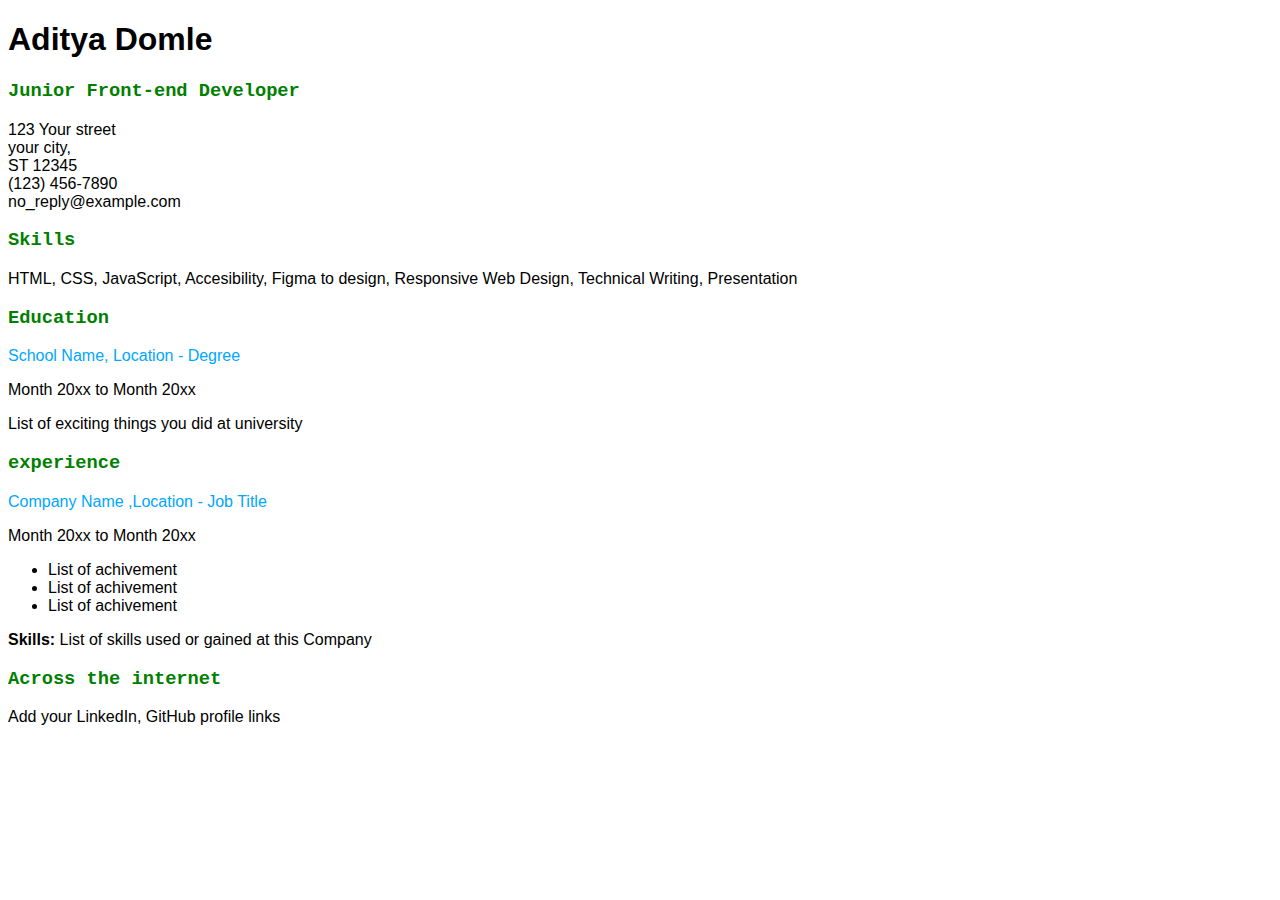
<file: 01 - Day 1 - Resume/index.html>
<!DOCTYPE html>
<html lang="en">

<head>
    <meta charset="UTF-8">
    <meta name="viewport" content="width=device-width, initial-scale=1.0">
    <title>CV</title>
    <style>
        body {
            font-family: 'Franklin Gothic Medium', 'Arial Narrow', Arial, sans-serif;
        }
    </style>
</head>

<body>
    <h1 style="font-family: 'Franklin Gothic Medium', 'Arial Narrow', Arial, sans-serif;">Aditya Domle</h1>
    <h3 style="color: green; font-family: 'Courier New', Courier, monospace;">Junior Front-end Developer</h3>
    <p>
    <div>123 Your street</div>
    <div> your city,</div>
    <div></div>ST 12345</div>
    <div> (123) 456-7890</div>
    <div> no_reply@example.com</div>
    </p>

    <h3 style="color: green; font-family: 'Courier New', Courier, monospace;">Skills</h3>
    <p>HTML, CSS, JavaScript, Accesibility, Figma to design, Responsive Web Design, Technical Writing, Presentation</p>

    <h3 style="color: green; font-family: 'Courier New', Courier, monospace;">Education</h3>
    <p style="color: rgb(0, 166, 255);">School Name, Location - Degree</p>
    <p>Month 20xx to Month 20xx</p>
    <div>
        <p>List of exciting things you did at university </p>
    </div>
    <h3 style="color: green; font-family: 'Courier New', Courier, monospace;">experience</h3>
    <p style="color: rgb(0, 166, 255);">Company Name ,Location - Job Title</p>
    <div>
        <p>
            Month 20xx to Month 20xx
        </p>
    </div>
    <ul>
        <li>List of achivement</li>
        <li>List of achivement</li>
        <li>List of achivement</li>
    </ul>
    <p><strong>Skills:</strong> List of skills used or gained at this Company</p>

    <h3 style="color: green; font-family: 'Courier New', Courier, monospace;">Across the internet</h3>
    <p>Add your LinkedIn, GitHub profile links</p>
</body>
</html>
</file>
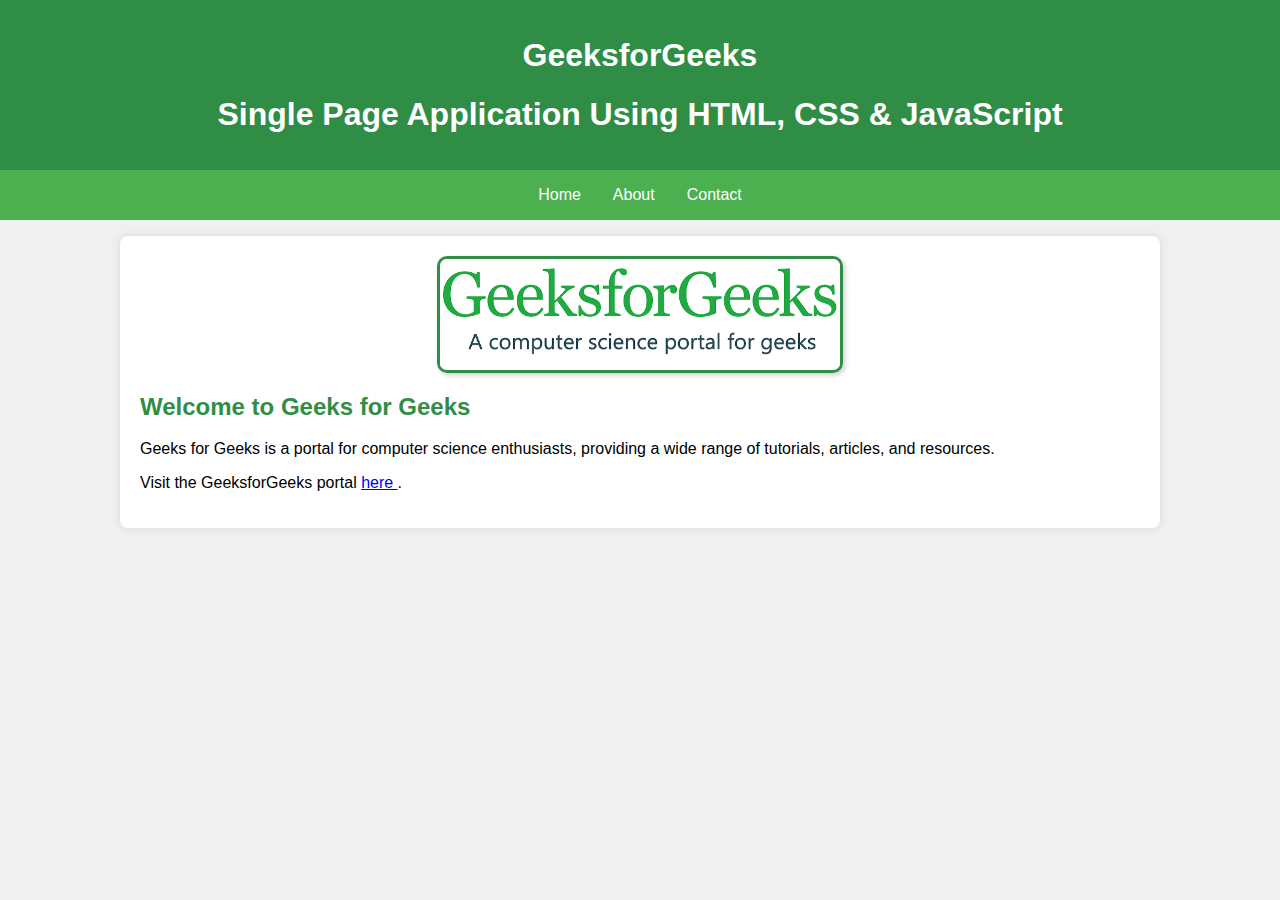
<file: 02 - Day 2 - GFG/index.html>
<!DOCTYPE html>
<html lang="en">

<head>
	<meta charset="UTF-8">
	<meta name="viewport" content="width=device-width, initial-scale=1.0">
	<link rel="stylesheet" href="style.css">
	<title>SPA app</title>
</head>

<body>
	<div id="app">
		<header>
			<h1>
				GeeksforGeeks
			</h1>
			<h1>
				Single Page Application Using
				HTML, CSS & JavaScript
			</h1>
		</header>
		<nav>
			<ul>
				<li>
					<a href="#" onclick="changeContent('home')">
						Home
					</a>
				</li>
				<li>
					<a href="#" onclick="changeContent('about')">
						About
					</a>
				</li>
				<li>
					<a href="#" onclick="changeContent('contact')">
						Contact
					</a>
				</li>
			</ul>
		</nav>
		<main>
			<div id="content">

				<img src="geeksforgeeks-12.png">
				<h2>Welcome to Geeks for Geeks</h2>
				<p>
					Geeks for Geeks is a portal for computer
					science enthusiasts, providing a wide range of
					tutorials, articles, and resources.
				</p>
				<p>
					Visit the GeeksforGeeks portal
					<a href="https://www.geeksforgeeks.org/" target="_blank">
						here
					</a>.
				</p>
			</div>
		</main>
	</div>
	<script src="script.js"></script>
</body>

</html>
</file>
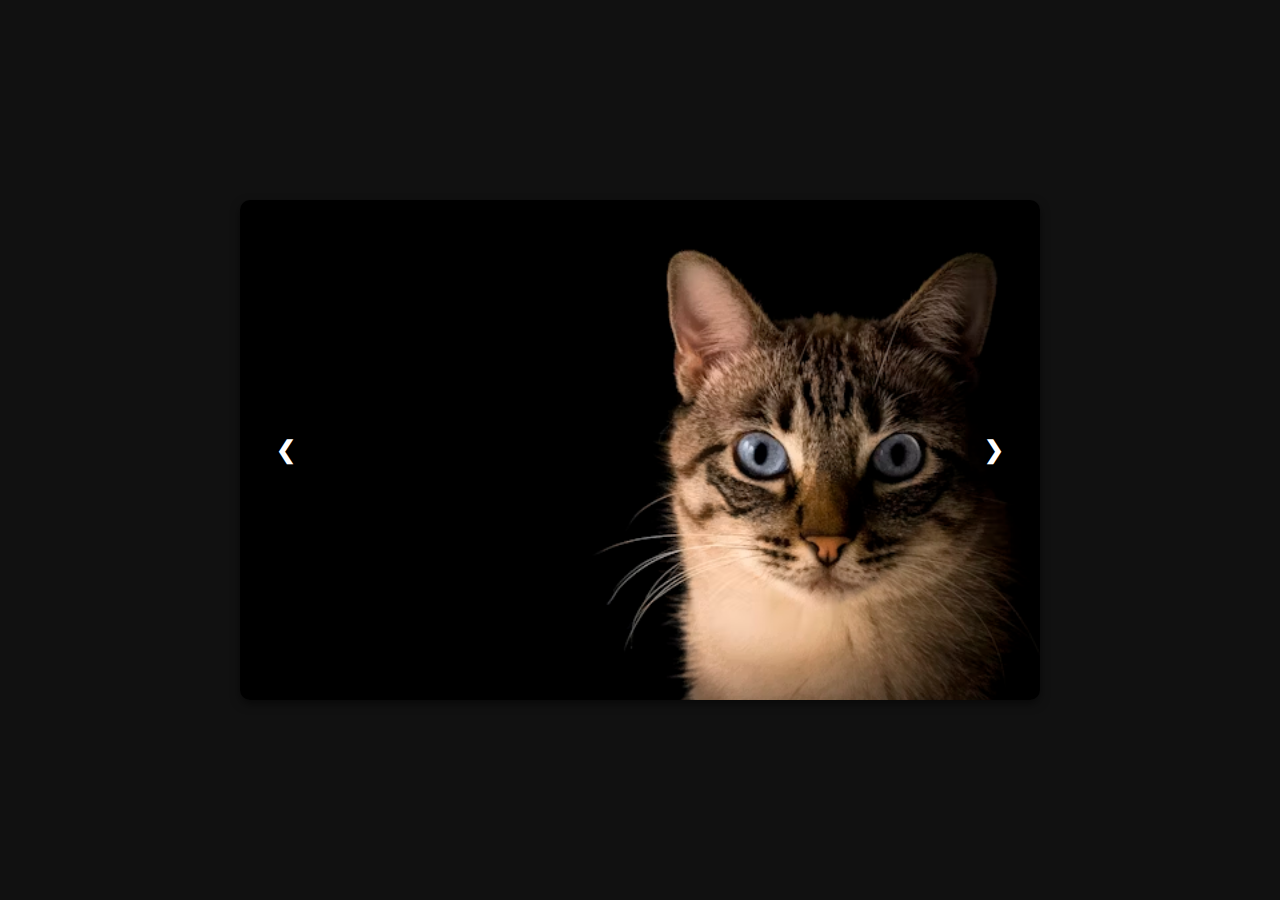
<file: 03 - Day 3 - Image Slideshow/index.html>
<!DOCTYPE html>
<html lang="en">

<head>
  <meta charset="UTF-8">
  <title>Image Slideshow</title>
  <style>
    body {
      margin: 0;
      font-family: Arial, sans-serif;
      background-color: #111;
      color: white;
      display: flex;
      justify-content: center;
      align-items: center;
      height: 100vh;
    }

    .slideshow-container {
      position: relative;
      width: 80%;
      max-width: 800px;
      height: 500px;
      overflow: hidden;
      border-radius: 10px;
      box-shadow: 0 4px 10px rgba(0, 0, 0, 0.5);
    }

    .slides {
      width: 100%;
      height: 100%;
      position: absolute;
      object-fit: cover;
      opacity: 0;
      transition: opacity 1s ease-in-out;
    }

    .active {
      opacity: 1;
    }

    /* Navigation buttons */
    .prev,
    .next {
      cursor: pointer;
      position: absolute;
      top: 50%;
      transform: translateY(-50%);
      padding: 16px;
      color: white;
      font-weight: bold;
      font-size: 24px;
      background-color: rgba(0, 0, 0, 0.5);
      border: none;
      user-select: none;
      border-radius: 50%;
    }

    .prev {
      left: 20px;
    }

    .next {
      right: 20px;
    }
  </style>
</head>

<body>

  <div class="slideshow-container">
    <img class="slides active" src="image1.jpg" alt="Slide 1">
    <img class="slides active" src="image2.jpg" alt="Slide 2">
    <img class="slides active" src="image3.jpg" alt="Slide 3">
    <img class="slides active" src="image4.jpg" alt="Slide 4">


    <button class="prev" onclick="changeSlide(-1)">&#10094;</button>
    <button class="next" onclick="changeSlide(1)">&#10095;</button>
  </div>

  <script>
    let slideIndex = 0;
    const slides = document.getElementsByClassName("slides");

    function showSlide(index) {
      for (let i = 0; i < slides.length; i++) {
        slides[i].classList.remove('active');
      }
      slides[index].classList.add('active');
    }

    function changeSlide(step) {
      slideIndex += step;
      if (slideIndex >= slides.length) { slideIndex = 0; }
      if (slideIndex < 0) { slideIndex = slides.length - 1; }
      showSlide(slideIndex);
    }

    function autoSlide() {
      changeSlide(1);
      setTimeout(autoSlide, 3000); // Change every 3 seconds
    }

    window.onload = function () {
      autoSlide();
    }
  </script>

</body>

</html>
</file>
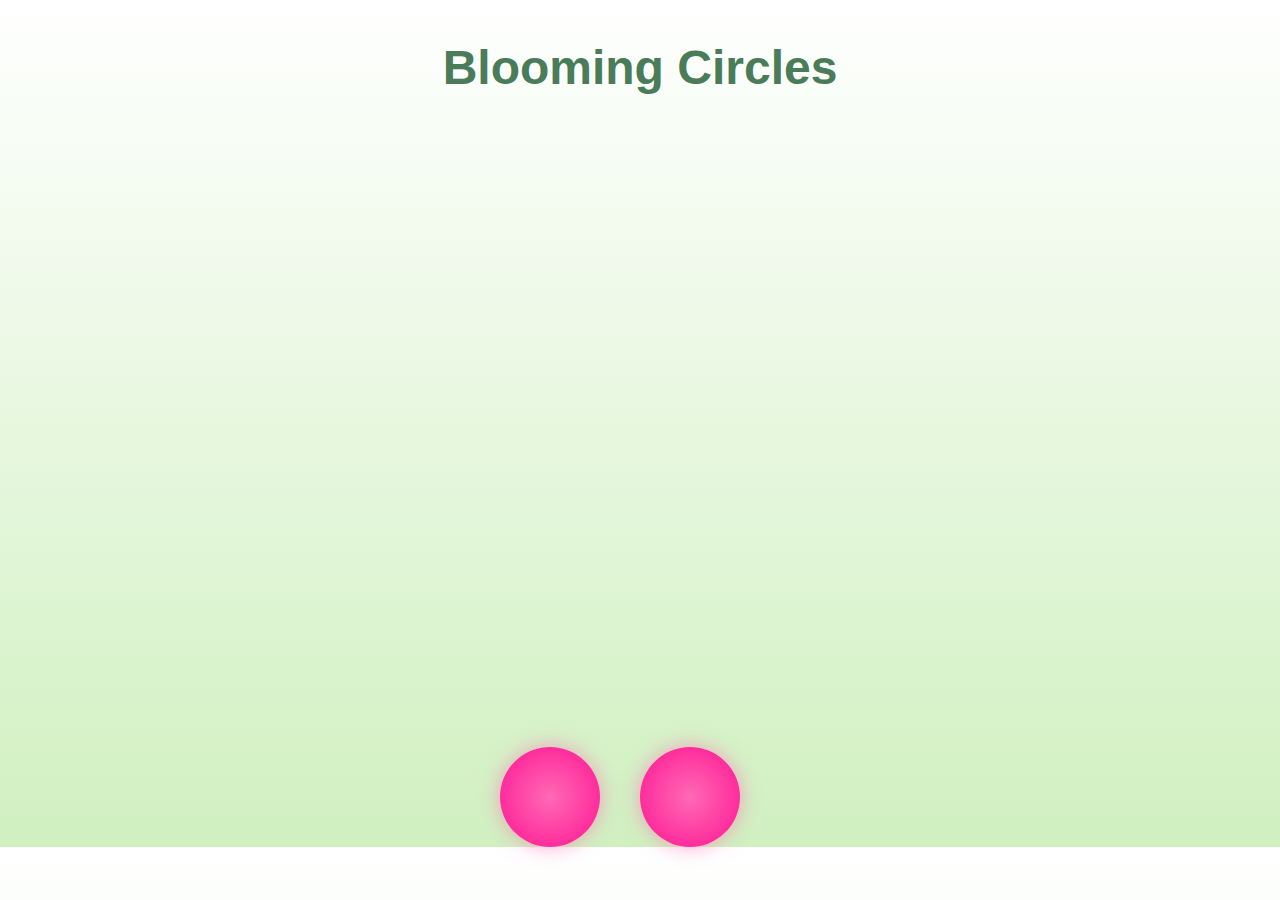
<file: 04 - Day 4 - Blooming flower/index.html>
<!DOCTYPE html>
<html lang="en">
<head>
  <meta charset="UTF-8" />
  <meta name="viewport" content="width=device-width, initial-scale=1.0"/>
  <title>Blooming Circles</title>
  <link rel="stylesheet" href="styles.css"/>
</head>
<body>
  <h1>Blooming Circles</h1>
  <div class="garden">
    <div class="flower" id="flower1"></div>
    <div class="flower" id="flower2"></div>
    <div class="flower" id="flower3"></div>
  </div>
  <script src="script.js"></script>
</body>
</html>
</file>
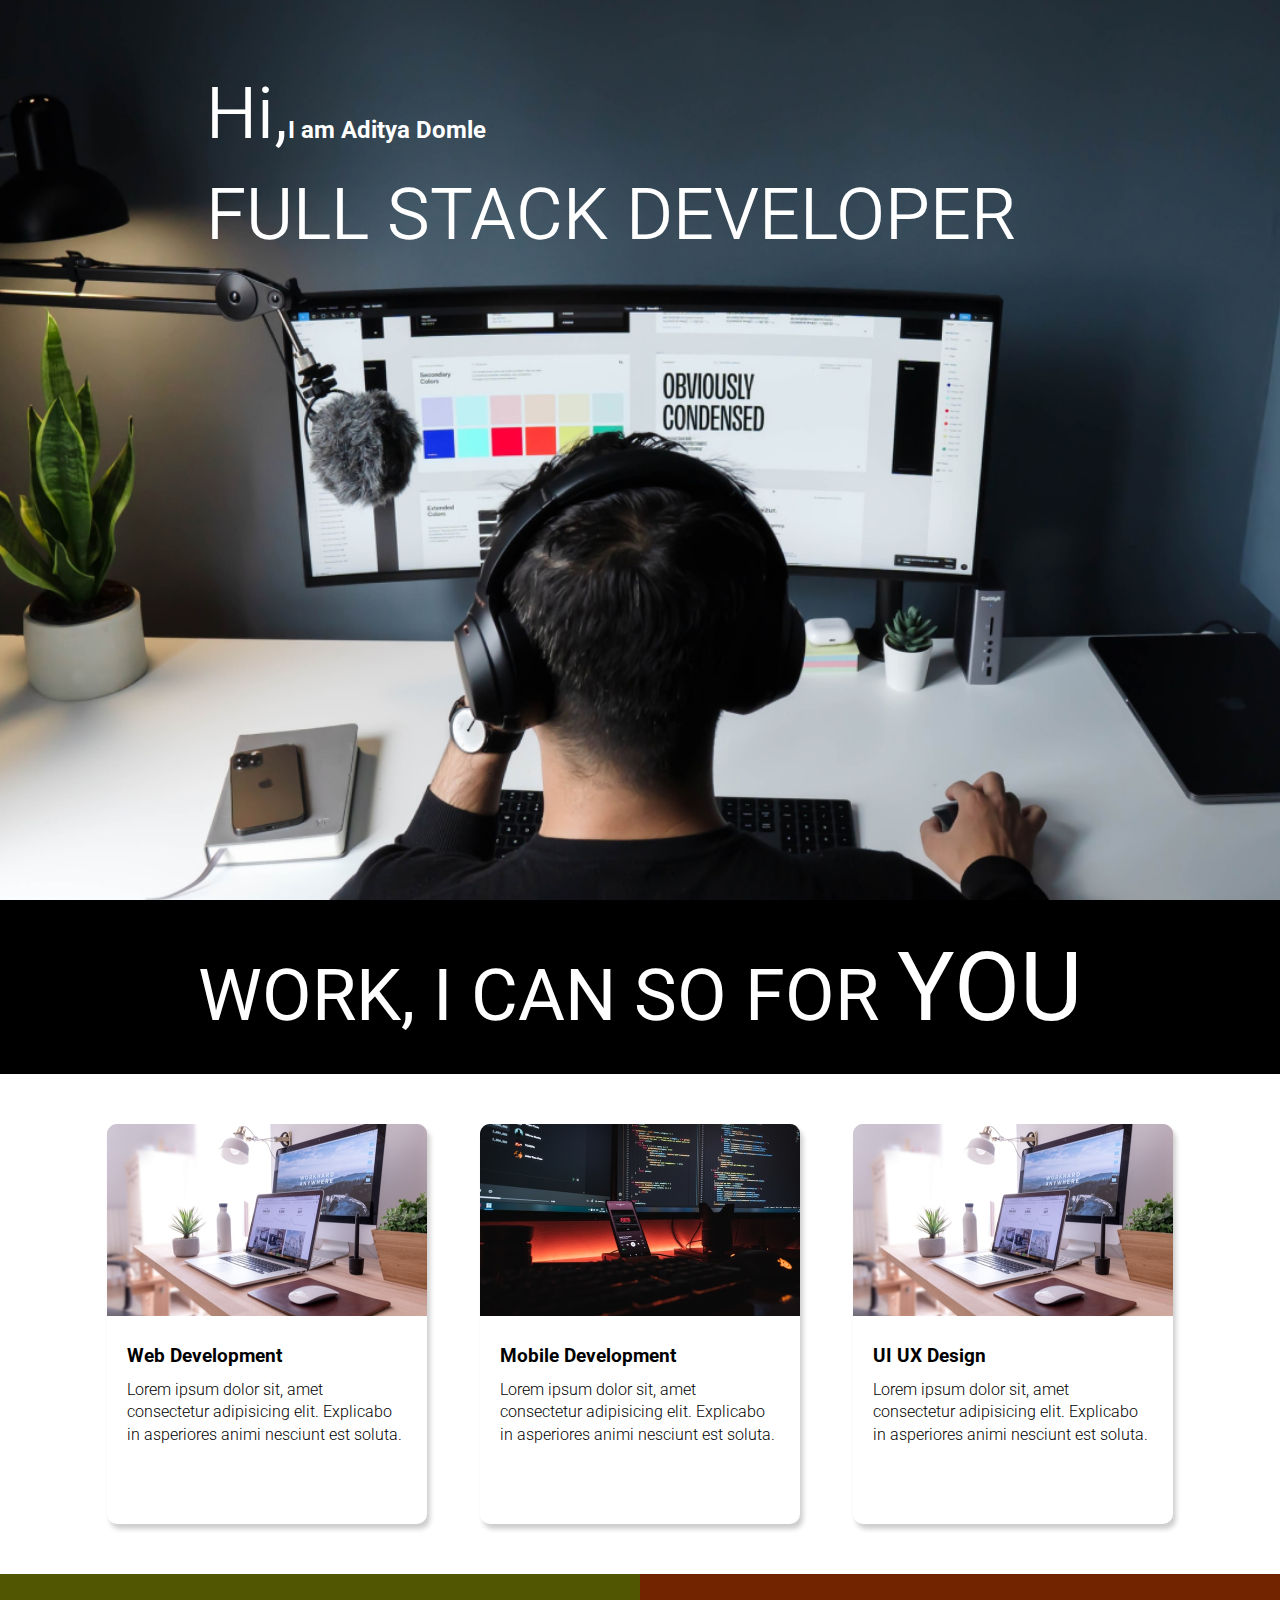
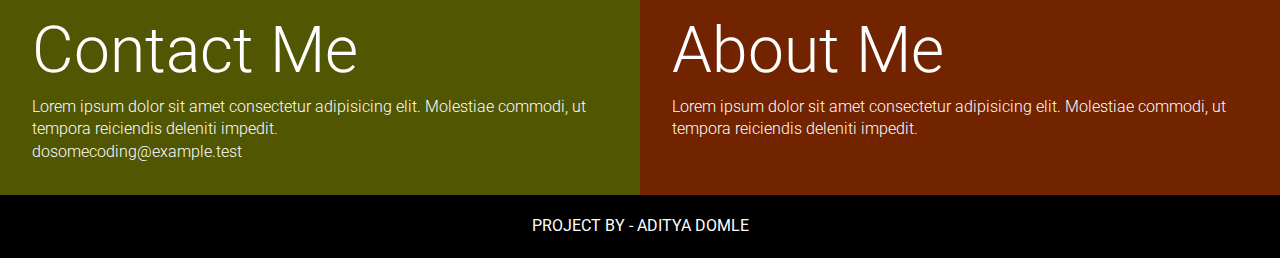
<file: 05 - Day 5 - Dev-Landing-Page/index.html>
<!DOCTYPE html>
<html lang="en">

<head>
    <meta charset="UTF-8">
    <meta name="viewport" content="width=device-width, initial-scale=1.0">
    <title>Developer | landing page</title>
    <link rel="stylesheet" href="style.css">
</head>

<body>
    <section class="hero_section">
        <div class="text_container">
            <h2> <span class="lg_text">Hi,</span>I am Aditya Domle</h2>
            <h1 class="lg_text">FULL STACK DEVELOPER</h1>
        </div>
    </section>
    <section class="black_box">
        <h2>WORK, I CAN SO FOR <span>YOU</span></h2>
    </section>
    <section class="work">
        <div class="grid_item">
            <div class="card">
                <div class="image_container">
                    <img src="web.png" alt="web development">
                </div>
                <div class="card_content">
                    <h3>Web Development</h3>
                    <p>Lorem ipsum dolor sit, amet consectetur adipisicing elit. Explicabo in asperiores animi nesciunt
                        est soluta.</p>
                </div>
            </div>
        </div>
        <div class="grid_item">
            <div class="card">
                <div class="image_container">
                    <img src="mobile.png" alt="App development">
                </div>
                <div class="card_content">
                    <h3>Mobile Development</h3>
                    <p>Lorem ipsum dolor sit, amet consectetur adipisicing elit. Explicabo in asperiores animi nesciunt
                        est soluta.</p>
                </div>
            </div>
        </div>
        <div class="grid_item">
            <div class="card">
                <div class="image_container">
                    <img src="web.png" alt=" development">
                </div>
                <div class="card_content">
                    <h3>UI UX Design</h3>
                    <p>Lorem ipsum dolor sit, amet consectetur adipisicing elit. Explicabo in asperiores animi nesciunt
                        est soluta.</p>
                </div>
            </div>
        </div>
        </div>
    </section>
    <section class="bottom_section">
        <div class="contact">
            <h2>Contact Me</h2>
            <p>Lorem ipsum dolor sit amet consectetur adipisicing elit. Molestiae commodi, ut tempora reiciendis
                deleniti impedit.</p>
            <p>dosomecoding@example.test</p>
        </div>
        <div class="about">
            <h2>About Me</h2>
            <p>Lorem ipsum dolor sit amet consectetur adipisicing elit. Molestiae commodi, ut tempora reiciendis
                deleniti impedit.</p>
        </div>
    </section>
    <footer>
        Project By - Aditya Domle
    </footer>
</body>

</html>
</file>
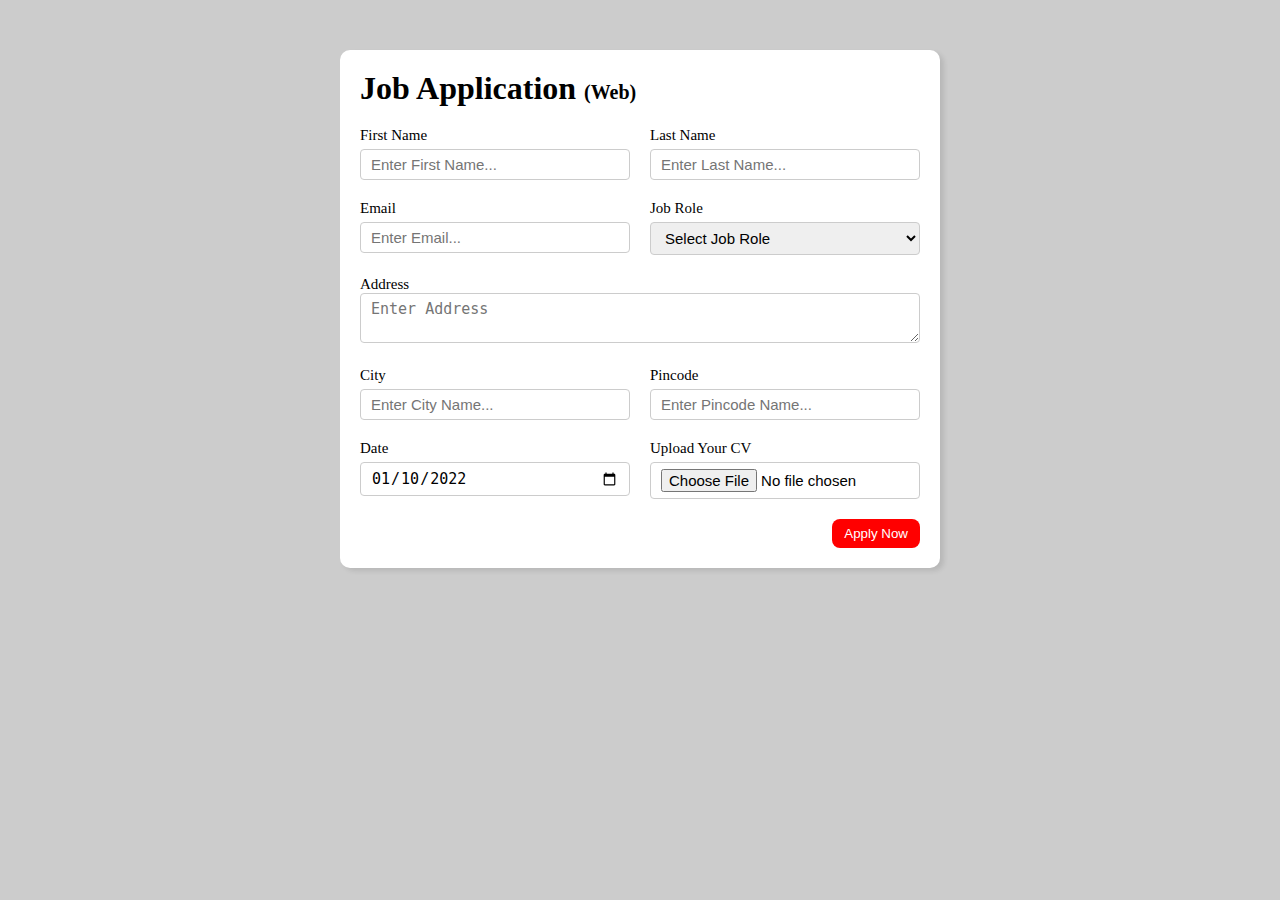
<file: 07 - Day 7 - Job-Application-form/index.html>
<!DOCTYPE html>
<html lang="en">

<head>
  <meta charset="UTF-8" />
  <meta http-equiv="X-UA-Compatible" content="IE=edge" />
  <meta name="viewport" content="width=device-width, initial-scale=1.0" />
  <title>Job Application Form</title>
  <link rel="stylesheet" href="style.css" />
</head>

<body>
  <div class="container">
    <div class="apply_box">
      <h1>
        Job Application
        <span class="title_small">(Web)</span>
      </h1>
      <form action="">
        <div class="form_container">
          <div class="form_control">
            <label for="first_name"> First Name </label>
            <input id="first_name" name="first_name" placeholder="Enter First Name..." />
          </div>
          <div class="form_control">
            <label for="last_name"> Last Name </label>
            <input id="last_name" name="last_name" placeholder="Enter Last Name..." />
          </div>
          <div class="form_control">
            <label for="email"> Email </label>
            <input type="email" id="email" name="email" placeholder="Enter Email..." />
          </div>
          <div class="form_control">
            <label for="job_role"> Job Role </label>
            <select id="job_role" name="job_role">
              <option value="">Select Job Role</option>
              <option value="frontend">Frontend Developer</option>
              <option value="backend">Backend Developer</option>
              <option value="full_stack">Full Stack Developer</option>
              <option value="ui_ux">UI UX Designer</option>
            </select>
          </div>
          <div class="textarea_control">
            <label for="address"> Address </label>
            <textarea id="address" name="address" row="4" cols="50" placeholder="Enter Address"></textarea>
          </div>
          <div class="form_control">
            <label for="city"> City </label>
            <input id="city" name="city" placeholder="Enter City Name..." />
          </div>
          <div class="form_control">
            <label for="pincode"> Pincode </label>
            <input type="number" id="pincode" name="pincode" placeholder="Enter Pincode Name..." />
          </div>
          <div class="form_control">
            <label for="date"> Date </label>
            <input value="2022-01-10" type="date" id="date" name="date" />
          </div>
          <div class="form_control">
            <label for="upload"> Upload Your CV </label>
            <input type="file" id="upload" name="upload" />
          </div>
        </div>
        <div class="button_container">
          <button type="submit">Apply Now</button>
        </div>
      </form>
    </div>
  </div>
</body>

</html>
</file>
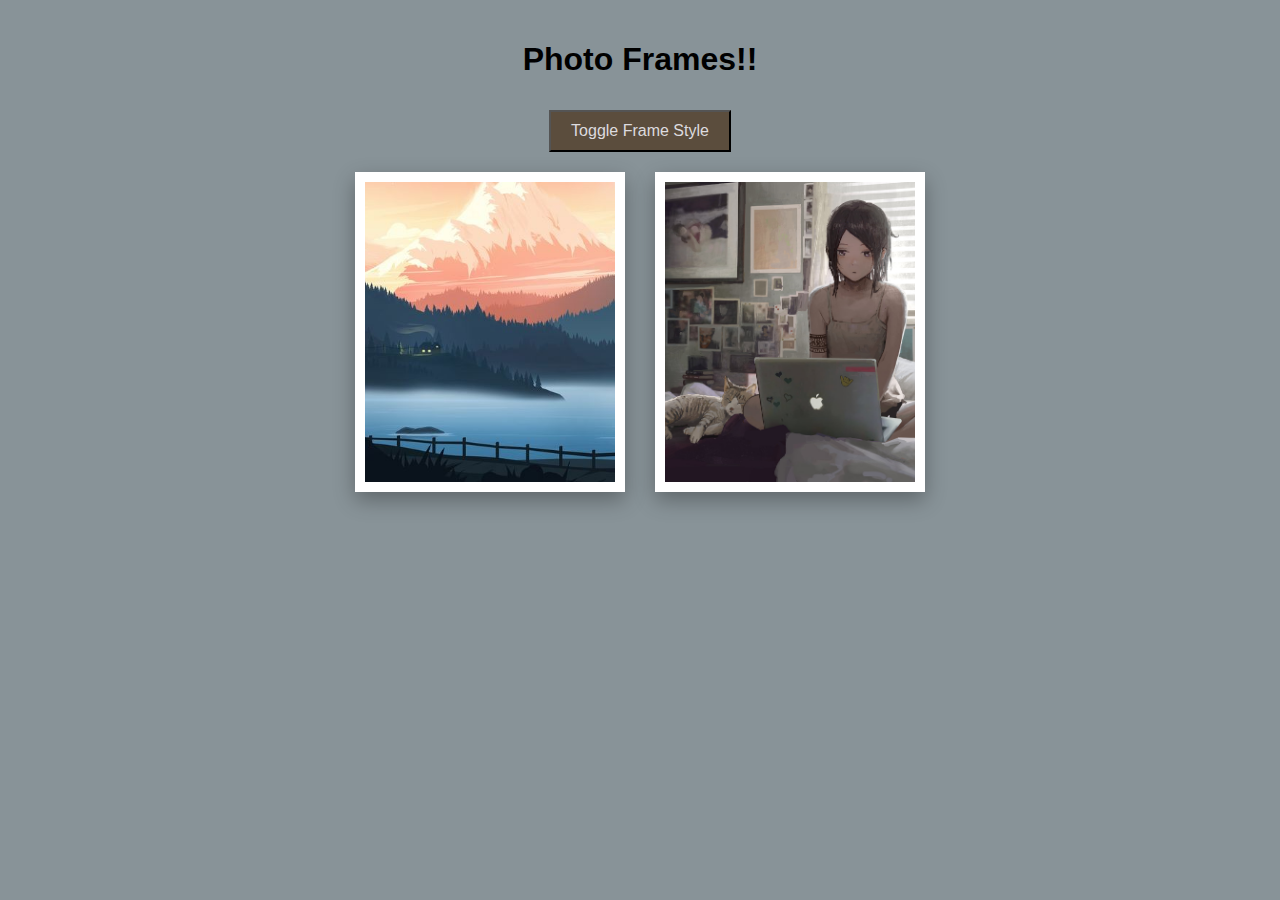
<file: 09 - Day 9 - Photoframe template/index.html>
<!DOCTYPE html>
<html lang="en">
<head>
  <meta charset="UTF-8" />
  <meta name="viewport" content="width=device-width, initial-scale=1.0"/>
  <title>Photo Frame Layout</title>
  <style>
    body {
      font-family: sans-serif;
      margin: 0;
      padding: 20px;
      background: #889398;
      text-align: center;
    }

    .frame-container {
      display: flex;
      justify-content: center;
      gap: 30px;
      flex-wrap: wrap;
      margin-top: 20px;
    }

    .photo-frame {
      width: 250px;
      height: 300px;
      overflow: hidden;
      position: relative;
      transition: all 0.3s ease;
    }

    .photo-frame img {
      width: 100%;
      height: 100%;
      object-fit: cover;
    }

    /* Frame Style 1 */
    .frame-style-1 {
      border: 10px solid white;
      box-shadow: 0 8px 20px rgba(0,0,0,0.3);
    }

    /* Frame Style 2 */
    .frame-style-2 {
      border-radius: 20px;
      border: 5px solid #333;
      box-shadow: inset 0 0 10px rgba(0,0,0,0.4), 0 5px 15px rgba(0,0,0,0.2);
    }

    button {
      padding: 10px 20px;
      font-size: 16px;
      cursor: pointer;
      margin-top: 10px;
      background-color: rgb(91, 77, 61);
      color: rgb(221, 219, 223)
      
    }
  </style>
</head>
<body>

  <h1>Photo Frames!!</h1>
  <button onclick="toggleFrames()">Toggle Frame Style</button>
  

  <div class="frame-container">
    <div class="photo-frame frame-style-1">
      <img src="frames/frame1.png" alt="Photo 1">
    </div>
    <div class="photo-frame frame-style-1">
      <img src="frames/frame2.png" alt="Photo 2">
    </div>
  </div>

  <script>
    let styleToggle = true;

    function toggleFrames() {
      const frames = document.querySelectorAll('.photo-frame');
      frames.forEach(frame => {
        frame.classList.toggle('frame-style-1', styleToggle);
        frame.classList.toggle('frame-style-2', !styleToggle);
      });
      styleToggle = !styleToggle;
    }
  </script>

</body>
</html>
</file>
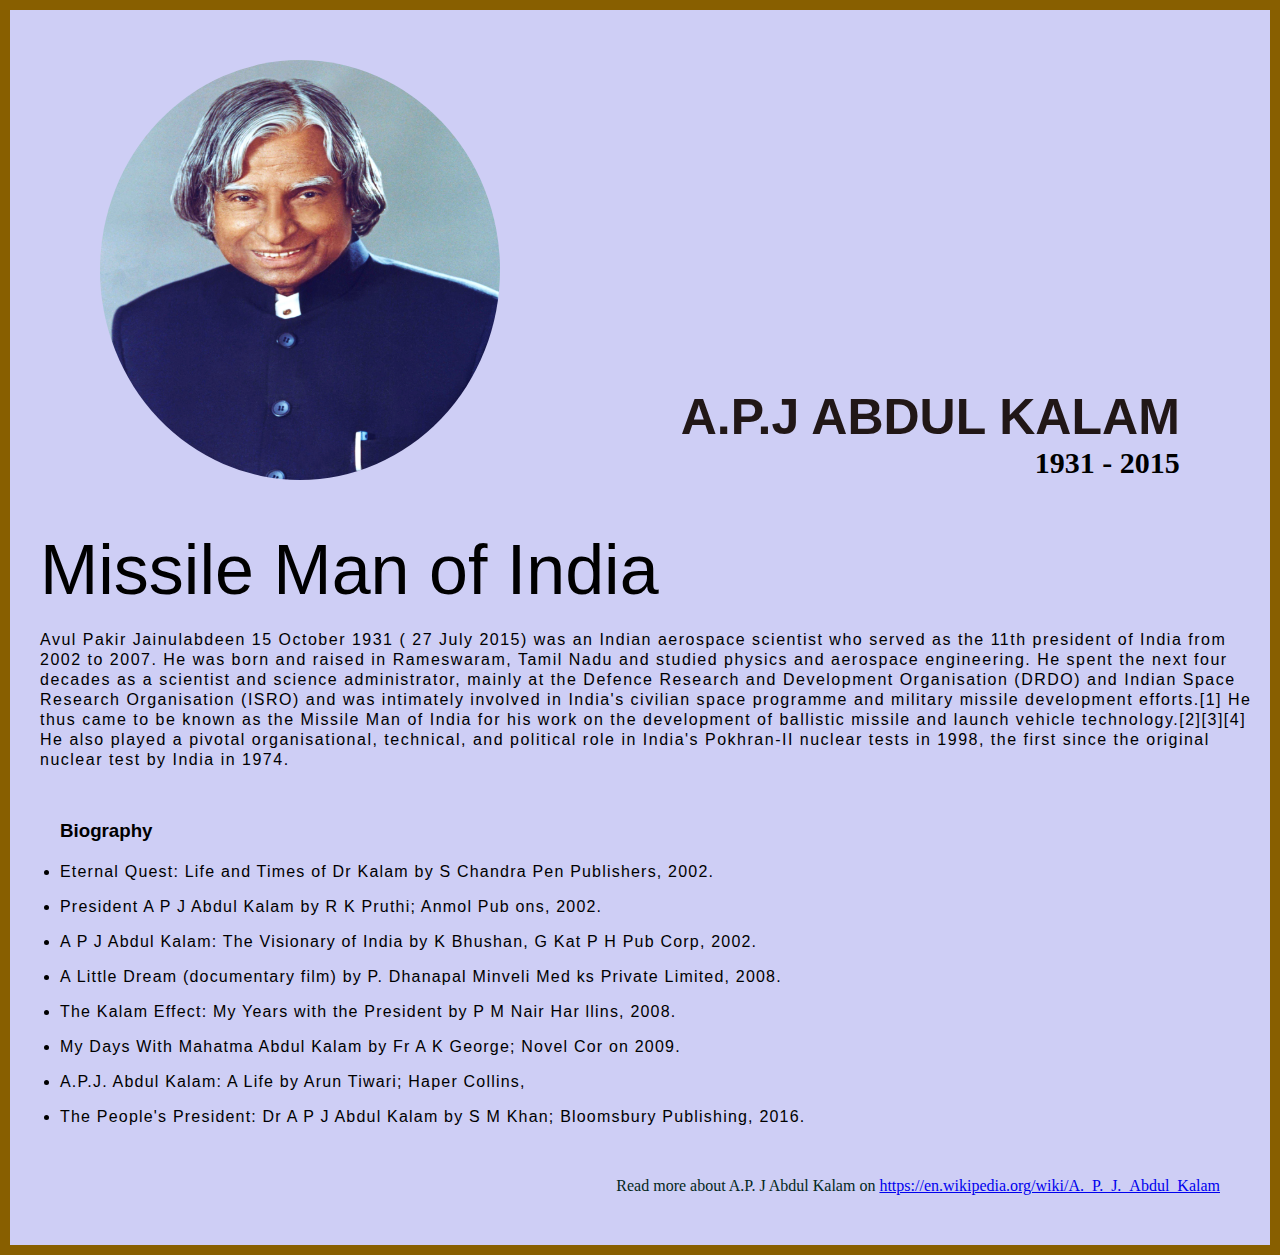
<file: 10 - Day 10 - Tribute page/index.html>
<!DOCTYPE html>
<html lang="en">

<head>
    <meta charset="UTF-8">
    <meta name="viewport" content="width=device-width, initial-scale=1.0">
    <title>Tribute Website | Abdul Kalam</title>
    <link rel="stylesheet" href="style.css">
</head>

<body>
    <div class="container">
        <div class="content"></div>
        <section class="top_section">
            <div class="image_container">
                <img src="apj.jpg" alt="Tribute">
            </div>
            <div>
                <h1>A.P.J Abdul Kalam</h1>
                <h4>1931 - 2015</h4>
            </div>
        </section>
        <section>
            <div class="about_section">
                <h2>Missile Man of India</h2>
                <p>Avul Pakir Jainulabdeen 15 October 1931 ( 27 July 2015) was an Indian aerospace scientist who served
                    as the 11th president of India from 2002 to 2007. He was born and raised in Rameswaram, Tamil Nadu
                    and studied physics and aerospace engineering. He spent the next four decades as a scientist and
                    science administrator, mainly at the Defence Research and Development Organisation (DRDO) and Indian
                    Space Research Organisation (ISRO) and was intimately involved in India's civilian space programme
                    and military missile development efforts.[1] He thus came to be known as the Missile Man of India
                    for his work on the development of ballistic missile and launch vehicle technology.[2][3][4] He also
                    played a pivotal organisational, technical, and political role in India's Pokhran-II nuclear tests
                    in 1998, the first since the original nuclear test by India in 1974.</p>
            </div>
        </section>
        <section>
            <div class="biography_section">
                <h3>Biography</h3>
                <ul>
                    <li> Eternal Quest: Life and Times of Dr Kalam by S Chandra Pen Publishers, 2002. </li>
                    <li>President A P J Abdul Kalam by R K Pruthi; Anmol Pub ons, 2002.</li>
                    <li>A P J Abdul Kalam: The Visionary of India by K Bhushan, G Kat P H Pub Corp, 2002.</li>
                    <li>A Little Dream (documentary film) by P. Dhanapal Minveli Med ks Private Limited, 2008.</li>
                    <li>The Kalam Effect: My Years with the President by P M Nair Har llins, 2008.</li>
                    <li>My Days With Mahatma Abdul Kalam by Fr A K George; Novel Cor on 2009.</li>
                    <li>A.P.J. Abdul Kalam: A Life by Arun Tiwari; Haper Collins,</li>
                    <li>The People's President: Dr A P J Abdul Kalam by S M Khan; Bloomsbury Publishing, 2016.</li>
                </ul>
            </div>
        </section>
        <footer>
            Read more about A.P. J Abdul Kalam on <a
                href="Wikipedia">https://en.wikipedia.org/wiki/A._P._J._Abdul_Kalam</a>
        </footer>
    </div>
</body>

</html>
</file>
<file: 02 - Day 2 - GFG/style.css>
/* style.css */

body {
	font-family:
		'Segoe UI', Tahoma, Geneva, Verdana, sans-serif;
	margin: 0;
	padding: 0;
	background-color: #f0f0f0;
}

#app {
	display: flex;
	flex-direction: column;
	min-height: 100vh;
}

header {
	background-color: #2f8d46;
	color: white;
	text-align: center;
	padding: 1em;
}

nav {
	background-color: #4caf50;
}

nav ul {
	list-style-type: none;
	margin: 0;
	padding: 0;
	display: flex;
	justify-content: center;
}

nav li {
	margin: 0;
}

nav a {
	text-decoration: none;
	color: #fff;
	padding: 1em;
	display: block;
	transition: background-color 0.3s ease;
}

nav a:hover {
	background-color: #45a049;
}

main {
	flex: 1;
	padding: 1em;
}

#content {
	max-width: 1000px;
	margin: 0 auto;
	background-color: #fff;
	padding: 20px;
	border-radius: 8px;
	box-shadow:
		0 0 10px rgba(0, 0, 0, 0.1);
}

#content h2 {
	color: #2f8d46;
}

#content img {
	width: 400px;
	height: auto;
	margin: 0 auto;
	display: block;
	border-radius: 10px;
	box-shadow:
		2px 2px 5px rgba(0, 0, 0, 0.2);
	border: 3px solid #2F8D46;
}

form {
	max-width: 400px;
	margin: 20px auto;
	padding: 20px;
	background-color: #f0f0f0;
	border-radius: 8px;
	box-shadow:
		0 0 10px rgba(0, 0, 0, 0.1);
}

form label {
	display: block;
	margin-bottom: 8px;
}

form input,
form textarea {
	width: 100%;
	padding: 8px;
	margin-bottom: 16px;
	box-sizing: border-box;
	border: 1px solid #ccc;
	border-radius: 4px;
}

form button {
	background-color: #4caf50;
	color: #fff;
	padding: 10px;
	border: none;
	border-radius: 4px;
	cursor: pointer;
	transition:
		background-color 0.3s ease;
}

form button:hover {
	background-color: #45a049;
}
</file>
<file: 04 - Day 4 - Blooming flower/styles.css>
body {
    margin: 0;
    padding: 0;
    background: linear-gradient(to top, #d0f0c0, #ffffff);
    font-family: 'Segoe UI', sans-serif;
    text-align: center;
  }
  
  h1 {
    margin-top: 40px;
    font-size: 3rem;
    color: #4a7c59;
  }
  
  .garden {
    display: flex;
    justify-content: center;
    align-items: end;
    height: 80vh;
    gap: 40px;
  }
  
  .flower {
    width: 0;
    height: 0;
    border-radius: 50%;
    background: radial-gradient(circle, #ff69b4, #ff1493);
    transform: scale(0);
    transition: transform 1s ease-in-out;
  }
  
  .flower.bloom {
    width: 100px;
    height: 100px;
    transform: scale(1);
    box-shadow: 0 0 20px rgba(255, 105, 180, 0.6);
  }
</file>
<file: 05 - Day 5 - Dev-Landing-Page/style.css>
@import url('https://fonts.googleapis.com/css2?family=Roboto:ital,wght@0,100..900;1,100..900&display=swap');

* {
    margin: 0;
    padding: 0;
    box-sizing: border-box;
}

html,
body {
    font-family: "Roboto", sans-serif;
    line-height: 1.4;
    font-weight: 300;
}

.hero_section {
    background-image: url(developer.png);
    min-height: 100vh;
    background-position: center;
    background-size: cover;
    background-repeat: no-repeat;
}

.text_container {
    color: white;
    max-width: 900px;
    margin: 0 auto;
    padding-top: 64px;
    padding-left: 16px;
}

.lg_text {
    font-size: 72px;
    font-weight: 350;
}

.black_box {
    background-color: #000;
    padding: 20px;
}

.black_box h2 {
    font-weight: 400;
    font-size: 72px;
    color: white;
    text-align: center;
}

.black_box h2 span {
    font-weight: 400;
    font-size: 96px;
}

.work {
    display: grid;
    gap: 20px;
    grid-template-columns: repeat(auto-fit, minmax(320px, 1fr));
    max-width: 1100px;
    margin: 50px auto;
}

.card {
    max-width: 320px;
    height: 400px;
    border-radius: 10px;
    box-shadow: 3px 5px 5px rgba(1, 1, 1, 0.2);
    transition: 0.2s ease-in-out;
}

.grid_item {
    display: flex;
    align-items: center;
    justify-content: center;
}

.card:hover {
    transform: scale(1.04);
    box-shadow: 3px 5px 5px rgba(1, 1, 1, 0.5);
    transition: 0.5s ease-in-out;
}

.card_content {
    padding: 20px;
}

.card_content h3 {
    margin-bottom: 10px;
}

.bottom_section {
    display: flex;
}

.contact {
    background-color: #515603;
}

.about {
    background-color: #722300;
}

.contact,
.about {
    min-width: 300px;
    padding: 32px;
    color: white;
}

,
about p,
.contact p {
    margin-bottom: 20px;
}

.about h2,
.contact h2 {
    font-size: 64px;
    font-weight: 300;
}

footer {
    text-align: center;
    text-transform: uppercase;
    background-color: #000;
    padding: 20px;
    color: white;
    font-weight: 400;
}

@media (max-width:786px) {
    .hero_section {
        min-height: 50vh;
    }

    .text_container {
        padding: 10px 0;
        text-align: center;
    }

    .lg_text {
        font-size: 32px;
    }

    .black_box {
        font-size: 24px;
    }

    .black_box h2 span {
        font-weight: 400;
        font-size: 32px;
    }

    .bottom_section {
        flex-direction: column;
    }
}
</file>
<file: 07 - Day 7 - Job-Application-form/style.css>
* {
  margin: 0;
  padding: 0;
  box-sizing: border-box;
}

body {
  background-color: #ccc;
}

.container {
  max-width: 900px;
  margin: 0 auto;
}

.apply_box {
  max-width: 600px;
  padding: 20px;
  background-color: white;
  margin: 0 auto;
  margin-top: 50px;
  box-shadow: 4px 3px 5px rgba(1, 1, 1, 0.1);
  border-radius: 10px;
}

.title_small {
  font-size: 20px;
}

.form_container {
  margin-top: 20px;
  display: grid;
  grid-template-columns: repeat(auto-fit, minmax(200px, 1fr));
  gap: 20px;
}

.form_control {
  display: flex;
  flex-direction: column;
}

label {
  font-size: 15px;
  margin-bottom: 5px;
}

input,
select,
textarea {
  padding: 6px 10px;
  border: 1px solid #ccc;
  border-radius: 4px;
  font-size: 15px;
}

input:focus {
  outline-color: red;
}

.button_container {
  display: flex;

  justify-content: flex-end;
  margin-top: 20px;
}

button {
  background-color: red;
  border: transparent solid 2px;
  padding: 5px 10px;
  color: white;
  border-radius: 8px;
  transition: 0.3s ease-in;
}

button:hover {
  background-color: #ccc;
  border: 2px solid red;
  color: black;
  transition: 0.3s ease-out;
  cursor: pointer;
}

.textarea_control {
  grid-column: 1 / span 2;
}

.textarea_control textarea {
  width: 100%;
}

@media (max-width: 460px) {
  .textarea_control {
    grid-column: 1 / span 1;
  }
}

;
</file>
<file: 10 - Day 10 - Tribute page/style.css>
* {
    margin: 0;
    padding: 0;
}

.container {
    background-color: rgb(206, 206, 245);
    min-height: 100vh;
    border: 10px solid rgb(136, 95, 0);

}

.content {
    max-width: 900px;
    margin: 0 auto;
}

.top_section {
    margin-top: 50px;
    display: flex;
    justify-content: space-around;
    align-items: flex-end;
}

.top_section h1 {
    font-size: 50px;
    font-weight: bold;
    color: rgb(33, 23, 23);
    text-transform: uppercase;
    font-family: sans-serif;
}

.top_section h4 {
    text-align: end;
    font-size: 30px;
}

.image_container {
    border-radius: 50%;
    overflow: hidden;
}

.image_container,
img {
    width: 400px;
    height: 420px;
}

.about_section {
    margin-top: 50px;
    margin-left: 30px;
}

.about_section h2 {
    font-size: 70px;
    font-family: sans-serif;
    font-weight: 400;
    margin-bottom: 20px;
}

.about_section p {
    font-family: sans-serif;
    line-height: 20px;
    letter-spacing: 1.5px;
}

.biography_section {
    margin-top: 50px;
}

.biography_section h3 {
    margin-bottom: 20px;
    margin-left: 50px;
    font-family: sans-serif;
}

.biography_section ul {
    margin-left: 50px;
    font-family: sans-serif;
    letter-spacing: 1.2px;
    line-height: 20px;
}

.biography_section li {
    margin-bottom: 15px;
}

footer {
    margin: 50px;
    text-align: end;
    color: rgb(3, 39, 27);
}
</file>
